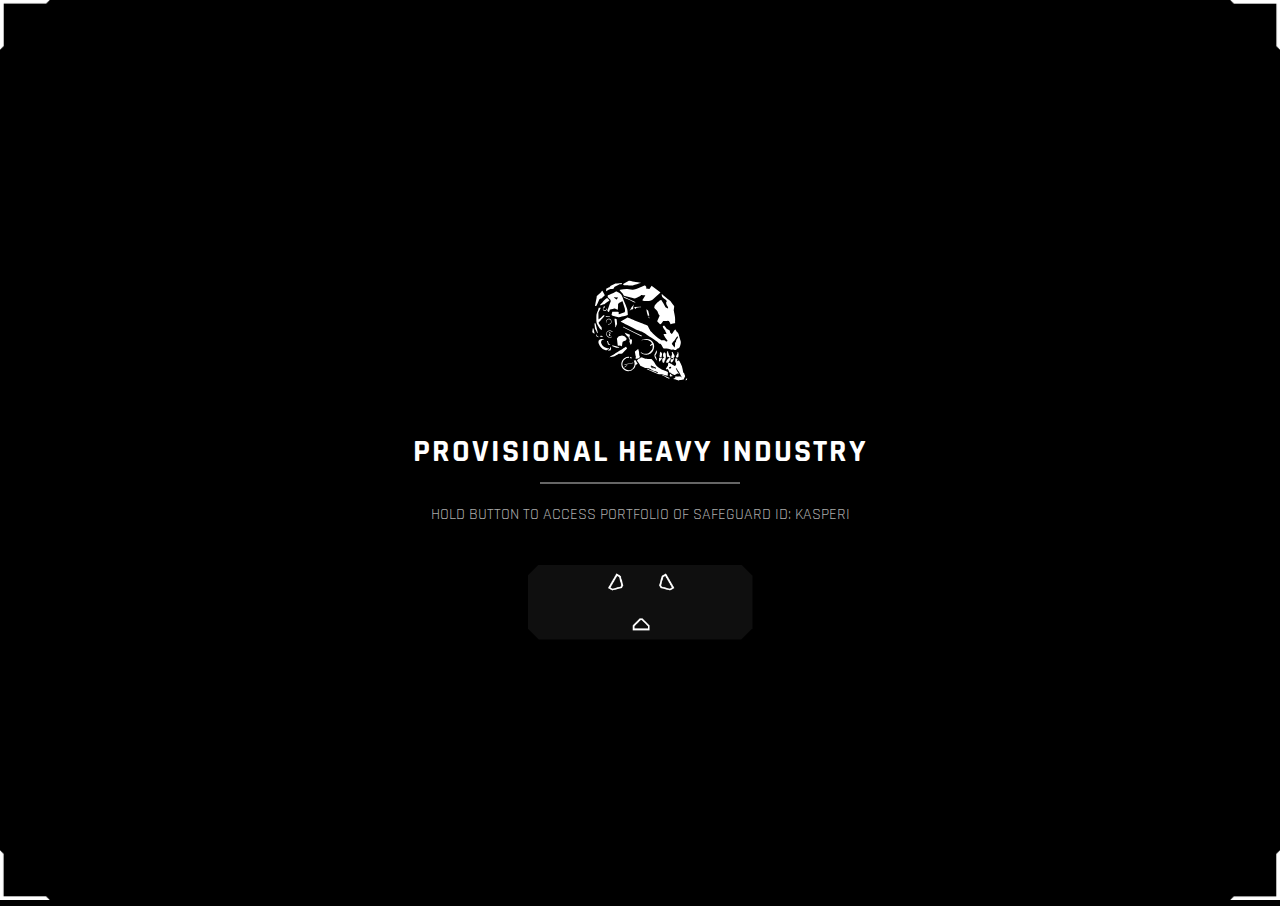
<file: index.html>
<!DOCTYPE html>
<html lang="en">

<head>
  <meta charset="UTF-8" />
  <meta name="viewport" content="width=device-width, initial-scale=1.0" />
  <title>Provisional Heavy Industry - Landing</title>
  <link href="https://fonts.googleapis.com/css2?family=Rajdhani:wght@400;700&display=swap" rel="stylesheet" />
  <link rel="stylesheet" href="style/index.css" />
</head>

<body>

  <div class="corner corner-tl"><img src="images/elements/cornerlines.png" class="corner-img"></div>
  <div class="corner corner-tr"><img src="images/elements/cornerlines.png" class="corner-img"></div>
  <div class="corner corner-bl"><img src="images/elements/cornerlines.png" class="corner-img"></div>
  <div class="corner corner-br"><img src="images/elements/cornerlines.png" class="corner-img"></div>

  <main class="landing-container">
    <img src="images/logos/logo1.svg" class="logo" alt="Logo" />
    <h1>Provisional Heavy Industry</h1>
    <div class="divider"></div>
    <p class="description">HOLD BUTTON TO ACCESS PORTFOLIO OF SAFEGUARD ID: KASPERI</p>

    <div class="hold-shape" id="holdShape">
      <img src="images/icons/cursor1.png" class="scifi-x" alt="Hold button icon" />
      <svg viewBox="0 0 225 75" class="shape-svg">
        <path class="edge-outline" d="M112.5,75 L11.25,75 L0,63.75 L0,11.25 L11.25,0 L112.5,0" />
        <path class="edge-outline" d="M112.5,75 L213.75,75 L225,63.75 L225,11.25 L213.75,0 L112.5,0" />
      </svg>
    </div>

  </main>

  <script>
    const holdShape = document.getElementById('holdShape');
    let holdTimer;

    const startHold = (e) => {
      e.preventDefault();
      holdShape.classList.add('active');
      holdTimer = setTimeout(() => {
        window.location.href = 'about.html';
      }, 1000);
    };

    const cancelHold = () => {
      clearTimeout(holdTimer);
      holdShape.classList.remove('active');
    };

    holdShape.addEventListener('mousedown', startHold);
    ['mouseup', 'mouseleave'].forEach(evt => {
      holdShape.addEventListener(evt, cancelHold);
    });

    holdShape.addEventListener('touchstart', startHold);
    ['touchend', 'touchcancel'].forEach(evt => {
      holdShape.addEventListener(evt, cancelHold);
    });
  </script>

</body>

</html>
</file>
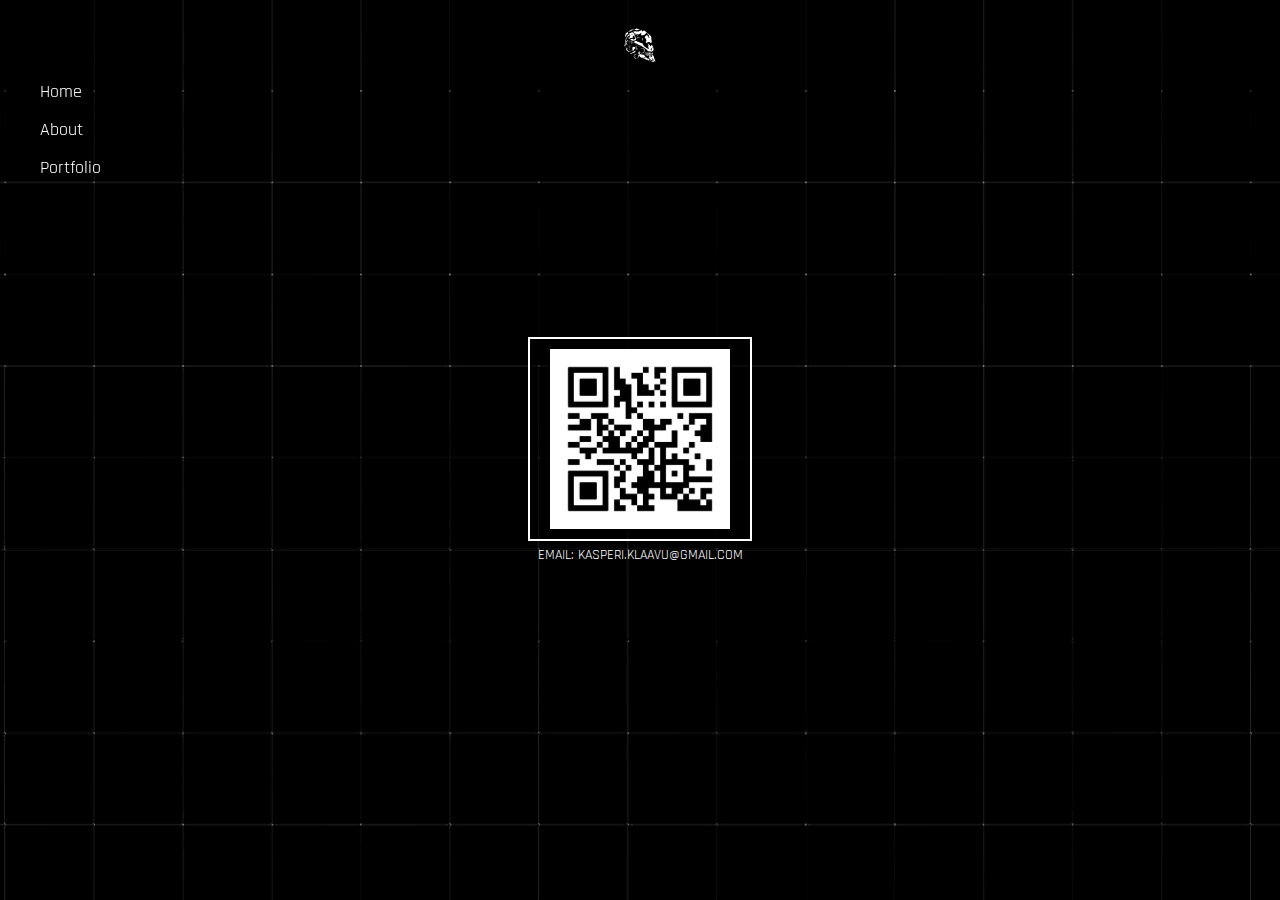
<file: contact.html>
<!DOCTYPE html>
<html lang="en">

<head>
    <meta charset="UTF-8" />
    <meta name="viewport" content="width=device-width, initial-scale=1.0" />
    <title>Contact - Provisional Heavy Industry</title>
    <link rel="stylesheet" href="style/contact.css" />
    <link href="https://fonts.googleapis.com/css2?family=Rajdhani:wght@400;700&display=swap" rel="stylesheet" />
</head>

<body>
    <input type="checkbox" id="menuToggle" class="menu-toggle" />

    <label for="menuToggle" class="hamburger">
        <div></div>
        <div></div>
        <div></div>
    </label>

    <nav class="menu-overlay">
        <label for="menuToggle" class="close-btn"></label>
        <ul class="menu-links">
            <li><a href="index.html">Home</a></li>
            <li><a href="about.html">About</a></li>
            <li><a href="portfolio.html">Portfolio</a></li>
        </ul>
    </nav>

    <img src="images/logos/logo1.svg" alt="Logo" class="top-logo" />

    <nav class="sidebar-menu">
        <ul class="menu-links">
            <li><a href="index.html">Home</a></li>
            <li><a href="about.html">About</a></li>
            <li><a href="portfolio.html">Portfolio</a></li>
        </ul>
    </nav>

    <div class="qr-container">
        <div class="qr-box">
            <img src="images/elements/qr.png" alt="QR Code" />
        </div>
        <p class="qr-text">EMAIL: KASPERI.KLAAVU@GMAIL.COM</p>
    </div>
</body>

</html>
</file>
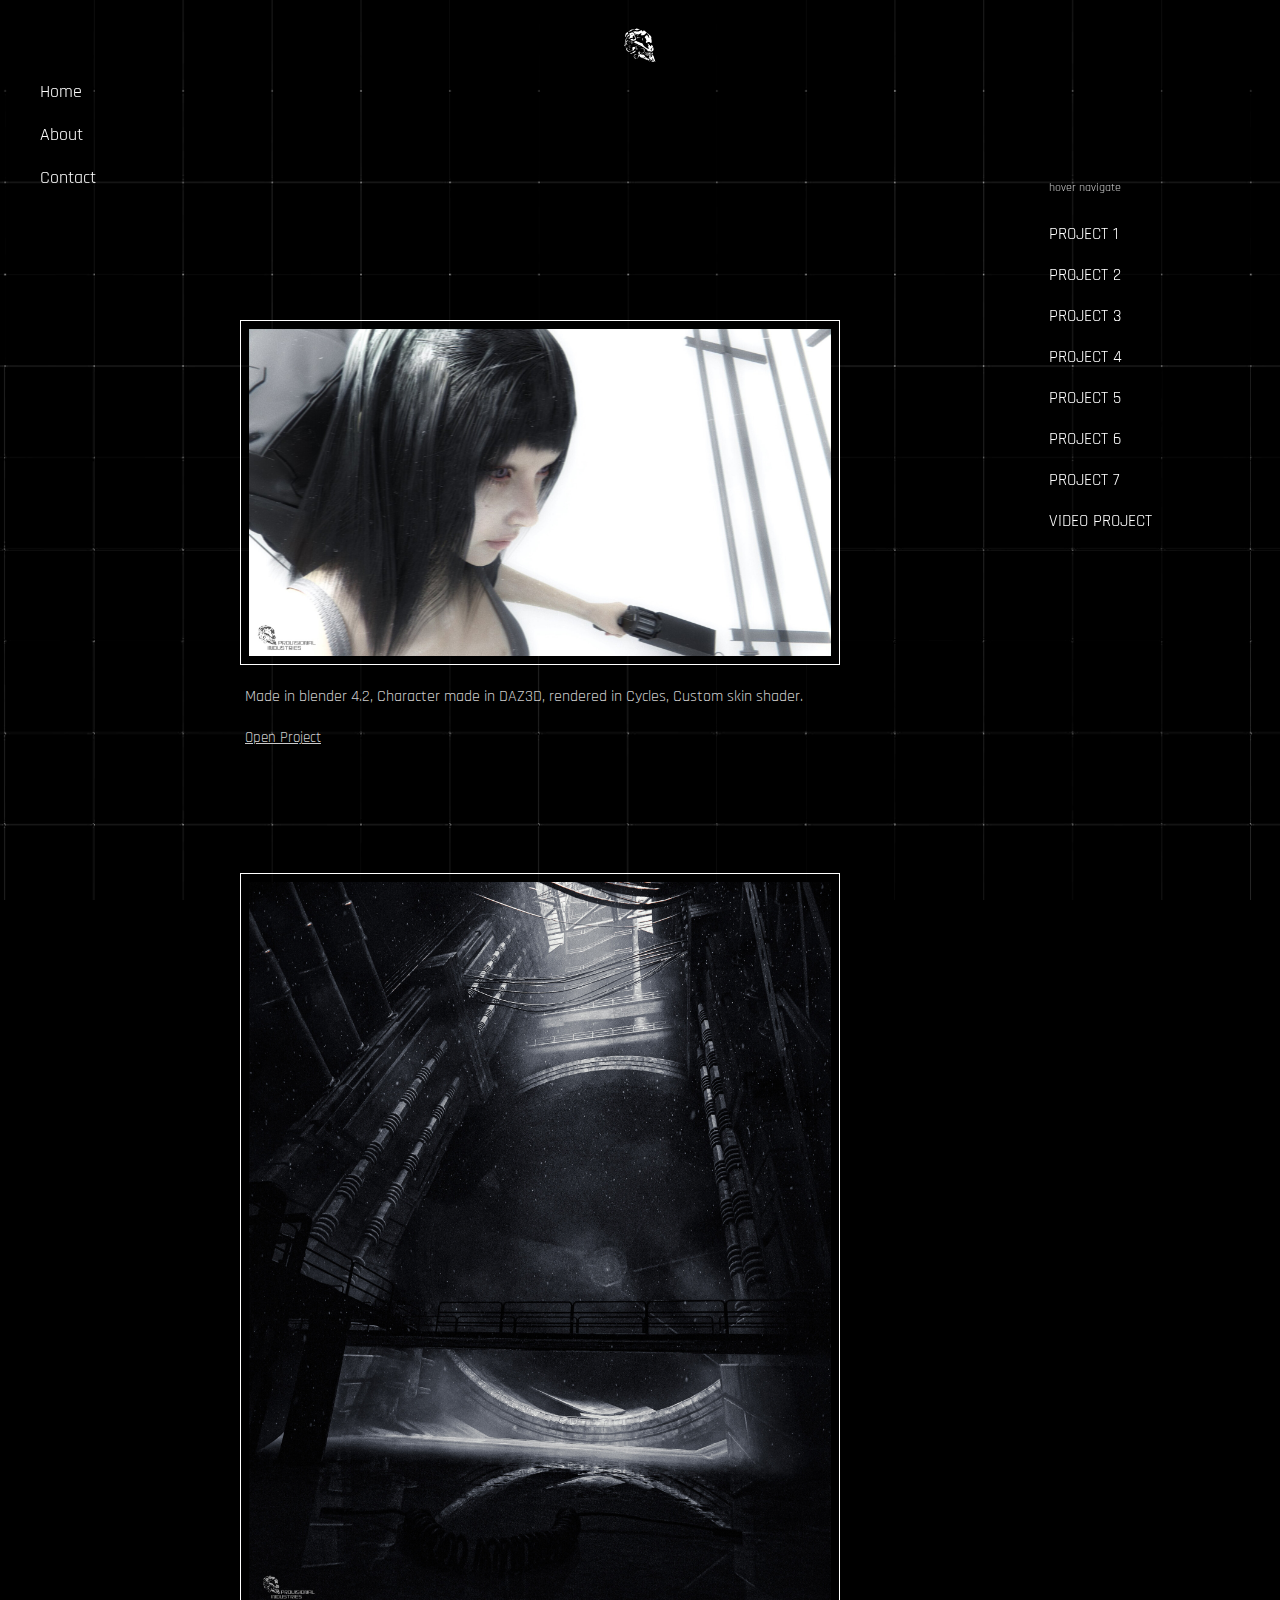
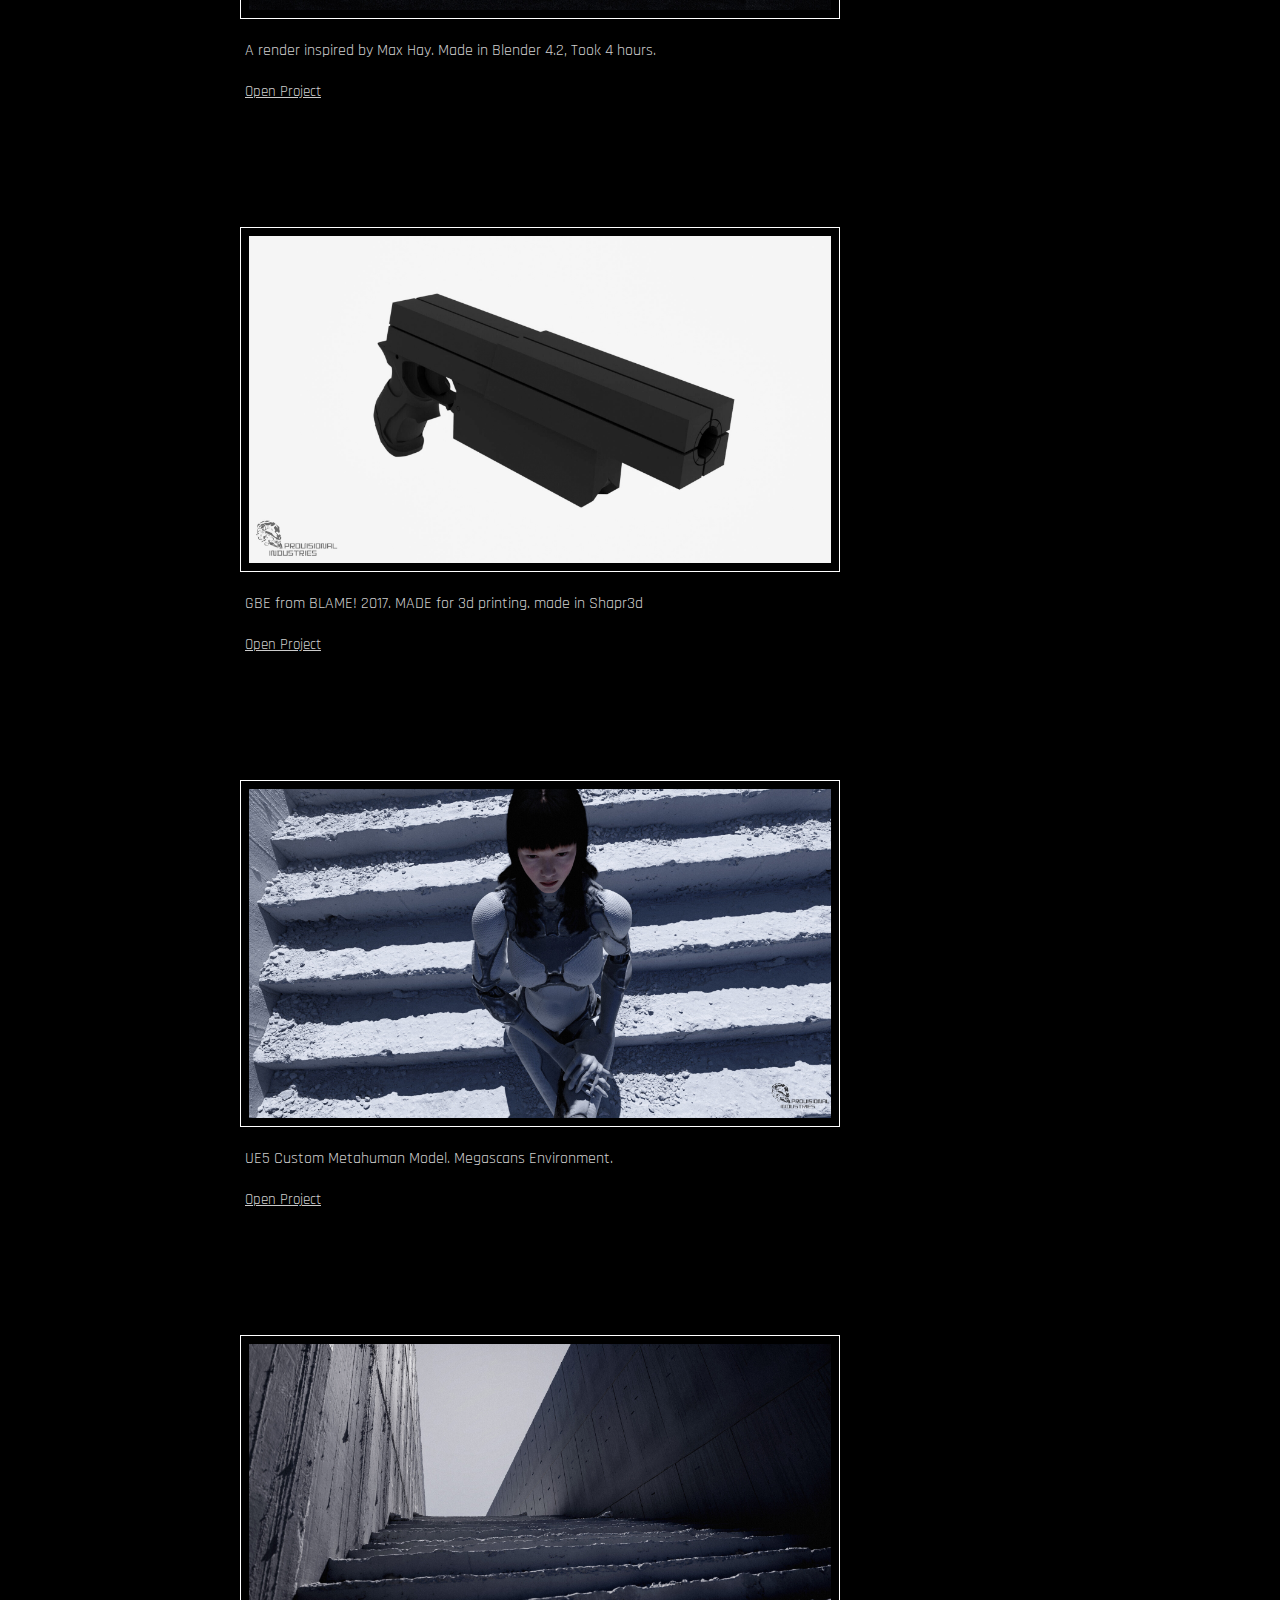
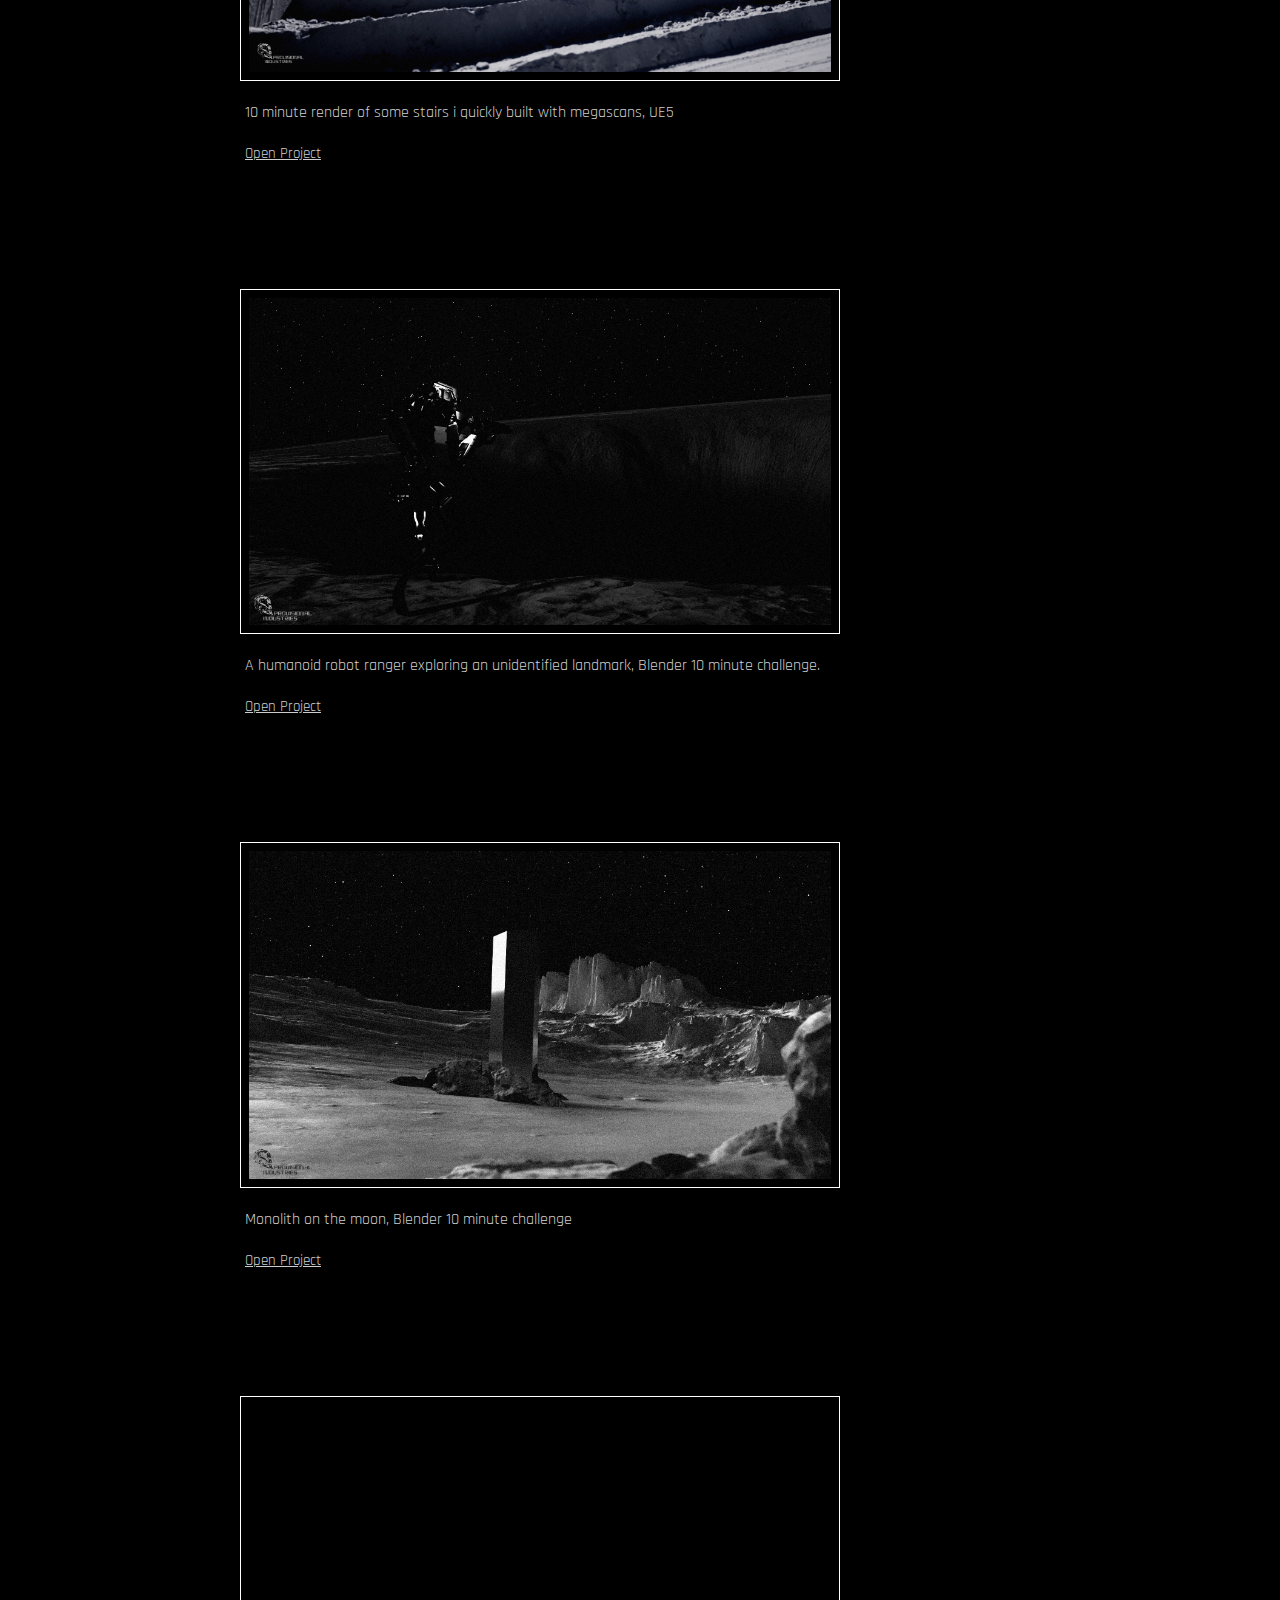
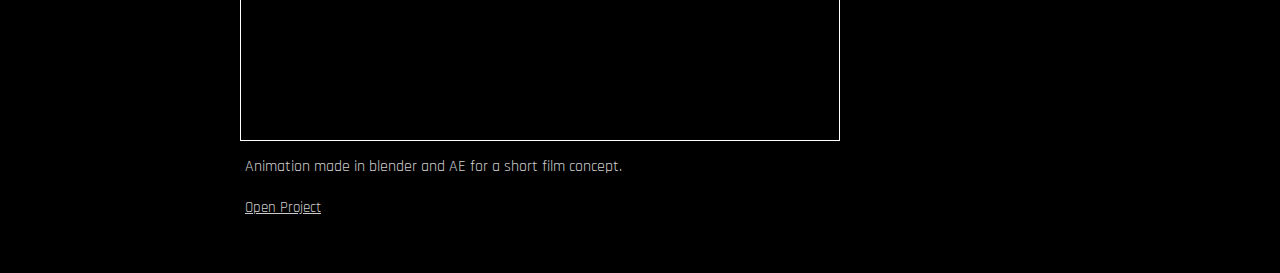
<file: portfolio.html>
<!DOCTYPE html>
<html lang="en">

<head>
    <meta charset="UTF-8">
    <meta name="viewport" content="width=device-width, initial-scale=1.0">
    <title>Portfolio - Provisional Heavy Industry</title>
    <link rel="stylesheet" href="style/portfolio.css">
    <link href="https://fonts.googleapis.com/css2?family=Rajdhani:wght@400;700&display=swap" rel="stylesheet">
</head>

<body>
    <img src="images/logos/logo1.svg" alt="Logo" class="top-logo">
    <nav class="sidebar-menu">
        <ul class="menu-links">
            <li><a href="index.html">Home</a></li>
            <li><a href="about.html">About</a></li>
            <li><a href="contact.html">Contact</a></li>
        </ul>
    </nav>

    <nav class="sidebar">
        <p class="hover-text">hover navigate</p>
        <span data-target="project1">PROJECT 1</span>
        <span data-target="project2">PROJECT 2</span>
        <span data-target="project3">PROJECT 3</span>
        <span data-target="project4">PROJECT 4</span>
        <span data-target="project5">PROJECT 5</span>
        <span data-target="project6">PROJECT 6</span>
        <span data-target="project7">PROJECT 7</span>
        <span data-target="video1">VIDEO PROJECT</span>
    </nav>

    <div class="mobile-nav">
        <span data-target="project1"></span>
        <span data-target="project2"></span>
        <span data-target="project3"></span>
        <span data-target="project4"></span>
        <span data-target="project5"></span>
        <span data-target="project6"></span>
        <span data-target="project7"></span>
        <span data-target="video1"></span>
    </div>

    <input type="checkbox" id="menuToggle" class="menu-toggle" />

    <label for="menuToggle" class="hamburger">
        <div></div>
        <div></div>
        <div></div>
    </label>

    <nav class="menu-overlay">
        <label for="menuToggle" class="close-btn"></label>
        <ul class="menu-links">
            <li><a href="index.html">Home</a></li>
            <li><a href="about.html">About</a></li>
            <li><a href="contact.html">Contact</a></li>
        </ul>
    </nav>

    <main class="projects">
        <section id="project1">
            <img src="images/projects/project1.jpg" alt="Project 1">
            <p>Made in blender 4.2, Character made in DAZ3D, rendered in Cycles, Custom skin shader.</p>
            <p><a href="https://www.artstation.com/artwork/L4aZ8v" class="open-project-link">Open Project</a></p>
        </section>

        <section id="project2">
            <img src="images/projects/project2.jpg" alt="Project 2">
            <p>A render inspired by Max Hay. Made in Blender 4.2, Took 4 hours.</p>
            <p><a href="https://www.artstation.com/artwork/lDYZ9J" class="open-project-link">Open Project</a></p>
        </section>

        <section id="project3">
            <img src="images/projects/project3.jpg" alt="Project 3">
            <p>GBE from BLAME! 2017. MADE for 3d printing. made in Shapr3d</p>
            <p><a href="https://www.artstation.com/artwork/YBr6AK" class="open-project-link">Open Project</a></p>
        </section>

        <section id="project4">
            <img src="images/projects/project4.jpg" alt="Project 4">
            <p>UE5 Custom Metahuman Model. Megascans Environment.</p>
            <p><a href="https://www.artstation.com/artwork/2qwPxK" class="open-project-link">Open Project</a></p>

        </section>

        <section id="project5">
            <img src="images/projects/project5.jpg" alt="Project 5">
            <p>10 minute render of some stairs i quickly built with megascans, UE5</p>
            <p><a href="https://www.artstation.com/artwork/yJ89bQ" class="open-project-link">Open Project</a></p>

        </section>

        <section id="project6">
            <img src="images/projects/project6.jpg" alt="Project 6">
            <p>A humanoid robot ranger exploring an unidentified landmark, Blender 10 minute challenge.</p>
            <p><a href="https://www.artstation.com/artwork/lRWEAJ" class="open-project-link">Open Project</a></p>

        </section>

        <section id="project7">
            <img src="images/projects/project7.jpg" alt="Project 7">
            <p>Monolith on the moon, Blender 10 minute challenge</p>
            <p><a href="https://www.artstation.com/artwork/Le6aGr" class="open-project-link">Open Project</a></p>

        </section>

        <section id="video1">
            <div class="video-container">
                <div class="video-wrapper">
                    <iframe src="https://www.youtube.com/embed/UaVGE-sm-TM?si=ngU1h_sgcVGbxlVs"
                        title="YouTube video player" frameborder="0"
                        allow="accelerometer; autoplay; clipboard-write; encrypted-media; gyroscope; picture-in-picture; web-share"
                        referrerpolicy="strict-origin-when-cross-origin" allowfullscreen></iframe>
                </div>
            </div>
            <p>Animation made in blender and AE for a short film concept.</p>
            <p><a href="https://www.artstation.com/artwork/zPmrNm" class="open-project-link">Open Project</a></p>
        </section>
    </main>

    <script>
        const links = document.querySelectorAll('.sidebar span');
        const topLogo = document.querySelector('.top-logo');
        const sidebarMenu = document.querySelector('.sidebar-menu');
        let activeLink = null;
        let lastScrollY = window.scrollY;

        links.forEach(link => {
            link.addEventListener('mouseenter', () => {
                const target = document.getElementById(link.getAttribute('data-target'));
                target.scrollIntoView({ behavior: 'auto', block: 'center' });
                setActiveLink(link);
            });
        });

        window.addEventListener('scroll', () => {
            const sections = document.querySelectorAll('.projects section');
            let currentSection = null;
            let minDistance = Infinity;

            sections.forEach(section => {
                const rect = section.getBoundingClientRect();
                const sectionCenter = rect.top + rect.height / 2;
                const distanceFromCenter = Math.abs(sectionCenter - window.innerHeight / 2);

                if (distanceFromCenter < minDistance) {
                    minDistance = distanceFromCenter;
                    currentSection = section;
                }
            });

            if (currentSection) {
                const targetLink = document.querySelector(`.sidebar span[data-target="${currentSection.id}"]`);
                setActiveLink(targetLink);
            }

            if (window.scrollY > 100 && lastScrollY <= 100) {
                topLogo.style.opacity = '0';
                sidebarMenu.style.opacity = '0';
                document.querySelector('.hamburger').style.opacity = '0';
            } else if (window.scrollY <= 99 && lastScrollY > 100) {
                topLogo.style.opacity = '1';
                sidebarMenu.style.opacity = '1';
                document.querySelector('.hamburger').style.opacity = '1';
            }

            lastScrollY = window.scrollY;
        });

        function setActiveLink(link) {
            document.querySelectorAll('.sidebar span').forEach(span => {
                span.style.borderBottom = '1px solid transparent';
            });
            if (link) {
                link.style.borderBottom = '1px solid white';
                activeLink = link;
            }
        }
    </script>


</body>

</html>
</file>
<file: style/index.css>
* {
  margin: 0;
  padding: 0;
  box-sizing: border-box;
}

html,
body {
  height: 100%;
  background-color: #000;
  color: #fff;
  font-family: "Rajdhani", sans-serif;
  overflow: hidden;
}

body {
  display: flex;
  align-items: center;
  justify-content: center;
}

.corner {
  position: absolute;
  width: 50px;
  height: 50px;
}

.corner-tl {
  top: 0;
  left: 0;
  transform: rotate(90deg);
}
.corner-tr {
  top: 0;
  right: 0;
  transform: rotate(180deg);
}
.corner-bl {
  bottom: 0;
  left: 0;
  transform: rotate(0deg);
}
.corner-br {
  bottom: 0;
  right: 0;
  transform: rotate(-90deg);
}

.corner-img {
  width: 100%;
  height: auto;
}

.landing-container {
  text-align: center;
  padding: 1rem;
}

.logo {
  width: 150px;
  margin-bottom: 20px;
}

h1 {
  font-size: clamp(24px, 5vw, 32px);
  text-transform: uppercase;
  letter-spacing: 2px;
  margin-bottom: 10px;
}

.divider {
  width: 200px;
  height: 2px;
  background-color: #666;
  margin: 10px auto 20px;
}

.description {
  font-size: clamp(14px, 3.5vw, 16px);
  color: #aaa;
  max-width: 500px;
  margin-bottom: 40px;
}

.hold-shape {
  position: relative;
  display: inline-block;
  width: 225px;
  height: 75px;
  cursor: pointer;
  overflow: hidden;
  background: rgba(51, 51, 51, 0.3);
  clip-path: polygon(
    11.25px 0,
    213.75px 0,
    225px 11.25px,
    225px 63.75px,
    213.75px 75px,
    11.25px 75px,
    0 63.75px,
    0 11.25px
  );
}

.scifi-x {
  position: absolute;
  top: 50%;
  left: 50%;
  transform: translate(-50%, -50%);
  width: 72px;
  height: 72px;
  pointer-events: none;
}

.shape-svg {
  position: absolute;
  top: 0;
  left: 0;
  width: 100%;
  height: 100%;
}

.edge-outline {
  fill: none;
  stroke: #fff;
  stroke-width: 1.5;
  stroke-dasharray: 600;
  stroke-dashoffset: 600;
  transition: stroke-dashoffset 2s linear;
}

.hold-shape:active .edge-outline {
  stroke-dashoffset: 0;
}

@media (max-width: 768px) {
  .logo {
    width: 120px;
  }
  .hold-shape {
    width: 180px;
    height: 60px;
  }
  .scifi-x {
    width: 60px;
    height: 60px;
  }
}
</file>
<file: style/contact.css>
* {
  margin: 0;
  padding: 0;
  box-sizing: border-box;
}

html,
body {
  overflow-x: hidden;
  font-family: "Rajdhani", sans-serif;
  background: url("../images/bg/bg2.png") no-repeat center fixed;
  background-size: cover;
  color: #ffffff;
  position: relative;
  height: 100vh;
}

.top-logo {
  position: fixed;
  top: 20px;
  left: 50%;
  transform: translateX(-50%);
  width: 50px;
  z-index: 10;
}

.menu-toggle {
  display: none;
}

.hamburger {
  position: fixed;
  top: 20px;
  right: 20px;
  width: 35px;
  height: 25px;
  cursor: pointer;
  display: flex;
  flex-direction: column;
  justify-content: space-between;
  z-index: 9999;
  transition: opacity 0.3s;
}

.hamburger div {
  height: 3px;
  background-color: #fff;
}

.menu-overlay {
  position: fixed;
  top: 20px;
  right: 20px;
  width: 0;
  height: 0;
  opacity: 0;
  background: rgba(0, 0, 0, 0.95);
  border: 2px solid #fff;
  transform-origin: top right;
  transition: width 0.4s ease, height 0.4s ease, opacity 0.3s ease;
  overflow: hidden;
  z-index: 999;
}

.menu-links {
  list-style: none;
  display: flex;
  flex-direction: column;
  margin-top: 60px;
  padding-left: 20px;
}

.menu-links li {
  margin-bottom: 15px;
}

.menu-links a {
  color: #fff;
  text-decoration: none;
  font-size: 18px;
}

.menu-links a:hover {
  opacity: 0.7;
}

.close-btn {
  position: absolute;
  top: 10px;
  right: 10px;
  width: 25px;
  height: 25px;
  background: url("../images/icons/cursor2.png") no-repeat center;
  background-size: contain;
  cursor: pointer;
}

.menu-toggle:checked ~ .menu-overlay {
  width: 180px;
  height: 250px;
  opacity: 1;
}

.menu-toggle:checked ~ .hamburger {
  opacity: 0;
  pointer-events: none;
}

.sidebar-menu {
  position: fixed;
  top: 20px;
  left: 20px;
  z-index: 1000;
}

.sidebar-menu .menu-links {
  list-style: none;
  display: flex;
  flex-direction: column;
}

.sidebar-menu .menu-links a {
  color: #fff;
  text-decoration: none;
  font-size: 18px;
}

.sidebar-menu .menu-links a:hover {
  opacity: 0.7;
}

.qr-container {
  display: flex;
  flex-direction: column;
  align-items: center;
  height: 100vh;
  justify-content: center;
  position: relative;
}

.qr-box {
  display: flex;
  justify-content: center;
  align-items: center;
  padding: 10px;
  border: 2px solid white;
  background: rgba(0, 0, 0, 0.4);
}

.qr-box img {
  width: 200px;
  max-width: 90%;
  display: block;
}

.qr-text {
  font-size: 14px;
  color: white;
  margin-top: 5px;
}

@media (min-width: 801px) {
  .hamburger,
  .menu-overlay,
  .menu-toggle {
    display: none;
  }
  .sidebar-menu {
    display: block;
  }
}

@media (max-width: 800px) {
  .sidebar-menu {
    display: none;
  }
}
</file>
<file: style/portfolio.css>
* {
  margin: 0;
  padding: 0;
  box-sizing: border-box;
}

html,
body {
  background: #000;
  overflow-x: hidden;
}

html {
  scroll-behavior: auto;
  background: #000;
  overflow-x: hidden;
  position: relative;
}

body {
  font-family: "Rajdhani", sans-serif;
  background: url("../images/bg/bg2.png") no-repeat center fixed;
  background-size: cover;
  color: #ffffff;
  overflow-y: auto;
  overflow-x: hidden;
  padding: 20px 150px 50px 50px;
  position: relative;
  z-index: 1;
}

.background-container {
  position: fixed;
  top: 0;
  left: 0;
  width: 100%;
  height: 100%;
  z-index: -1;
}

.background-logo {
  position: absolute;
  top: 0;
  left: 50%;
  transform: translateX(-50%);
  width: 50px;
  opacity: 0.4;
}

.top-logo {
  position: fixed;
  top: 20px;
  left: 50%;
  transform: translateX(-50%);
  width: 50px;
  opacity: 1;
  z-index: 10;
  transition: opacity 0.5s ease-in-out;
}

.home-menu {
  position: fixed;
  top: 20px;
  left: 20px;
  z-index: 1000;
}

.home-menu .menu-links {
  list-style: none;
  display: flex;
  gap: 20px;
}

.home-menu .menu-links a {
  color: #fff;
  text-decoration: none;
  font-size: 18px;
}

.home-menu .menu-links a:hover {
  opacity: 0.7;
}

.sidebar-menu {
  position: fixed;
  top: 20px;
  left: 20px;
  z-index: 1000;
  transition: opacity 0.5s ease-in-out;
}

.sidebar-menu .menu-links {
  list-style: none;
  display: flex;
  flex-direction: column;
  gap: 20px;
}

.sidebar-menu .menu-links a {
  color: #fff;
  text-decoration: none;
  font-size: 18px;
}

.sidebar-menu .menu-links a:hover {
  opacity: 0.7;
}

.sidebar {
  position: fixed;
  right: 10%;
  top: 20%;
  display: flex;
  flex-direction: column;
  gap: 18px;
  user-select: none;
}

.sidebar .hover-text {
  font-size: 12px;
  color: #ccc;
  margin-bottom: 10px;
}

.sidebar span {
  cursor: pointer;
  font-size: 17px;
  border-bottom: 1px solid transparent;
  display: inline-block;
}

.sidebar span:hover {
  border-bottom: 1px solid white;
}

.projects {
  display: flex;
  flex-direction: column;
  align-items: center;
  gap: 120px;
  margin-top: 300px;
}

.projects section {
  width: 100%;
  max-width: 700px;
  text-align: left;
  position: relative;
}

.projects img,
.projects video,
.video-container {
  width: 100%;
  max-width: 600px;
  border: 1px solid #fff;
  padding: 8px;
  background: rgba(0, 0, 0, 0.4);
}

.projects p {
  margin-top: 10px;
  color: #ccc;
  padding: 5px;
}

.open-project-link {
  font-size: 15px;
  color: #ccc;
}

.video-wrapper {
  position: relative;
  padding-bottom: 56.25%;
  height: 0;
  overflow: hidden;
  max-width: 100%;
  background: rgba(0, 0, 0, 0.4);
}

.video-wrapper iframe {
  position: absolute;
  top: 0;
  left: 0;
  width: 100%;
  height: 100%;
  border: 0;
}

.menu-toggle {
  display: none;
}

.hamburger {
  display: none;
}

@media (max-width: 800px) {
  body {
    padding: 20px;
    overflow-x: hidden;
  }

  .sidebar {
    display: none;
  }

  .sidebar-menu {
    display: none;
  }

  .hamburger {
    display: flex;
    position: fixed;
    top: 20px;
    right: 20px;
    width: 35px;
    height: 25px;
    cursor: pointer;
    flex-direction: column;
    justify-content: space-between;
    z-index: 9999;
    transition: opacity 0.5s ease-in-out;
  }
}

.hamburger div {
  height: 3px;
  background-color: #fff;
}

.menu-overlay {
  position: fixed;
  top: 20px;
  right: 20px;
  width: 0;
  height: 0;
  opacity: 0;
  background: rgba(0, 0, 0, 0.95);
  border: 2px solid #fff;
  transform-origin: top right;
  transition: width 0.4s ease, height 0.4s ease, opacity 0.3s ease;
  overflow: hidden;
  z-index: 999;
}

.menu-links {
  list-style: none;
  display: flex;
  flex-direction: column;
  gap: 15px;
  margin-top: 60px;
  padding-left: 20px;
}

.menu-links a {
  color: #fff;
  text-decoration: none;
  font-size: 18px;
}

.menu-links a:hover {
  opacity: 0.7;
}

.close-btn {
  position: absolute;
  top: 10px;
  right: 10px;
  width: 25px;
  height: 25px;
  background: url("../images/icons/cursor2.png") no-repeat center;
  background-size: contain;
  cursor: pointer;
}

.menu-toggle:checked ~ .menu-overlay {
  width: 180px;
  height: 250px;
  opacity: 1;
  transition: all 0.4s ease;
}

.menu-toggle:checked ~ .hamburger {
  opacity: 0;
  pointer-events: none;
  transition: opacity 0.5s ease-in-out;
}

.menu-overlay {
  transition: width 0.4s ease, height 0.4s ease, opacity 0.3s ease;
}

@media (min-width: 801px) {
  .hamburger {
    display: none;
  }
}
</file>
